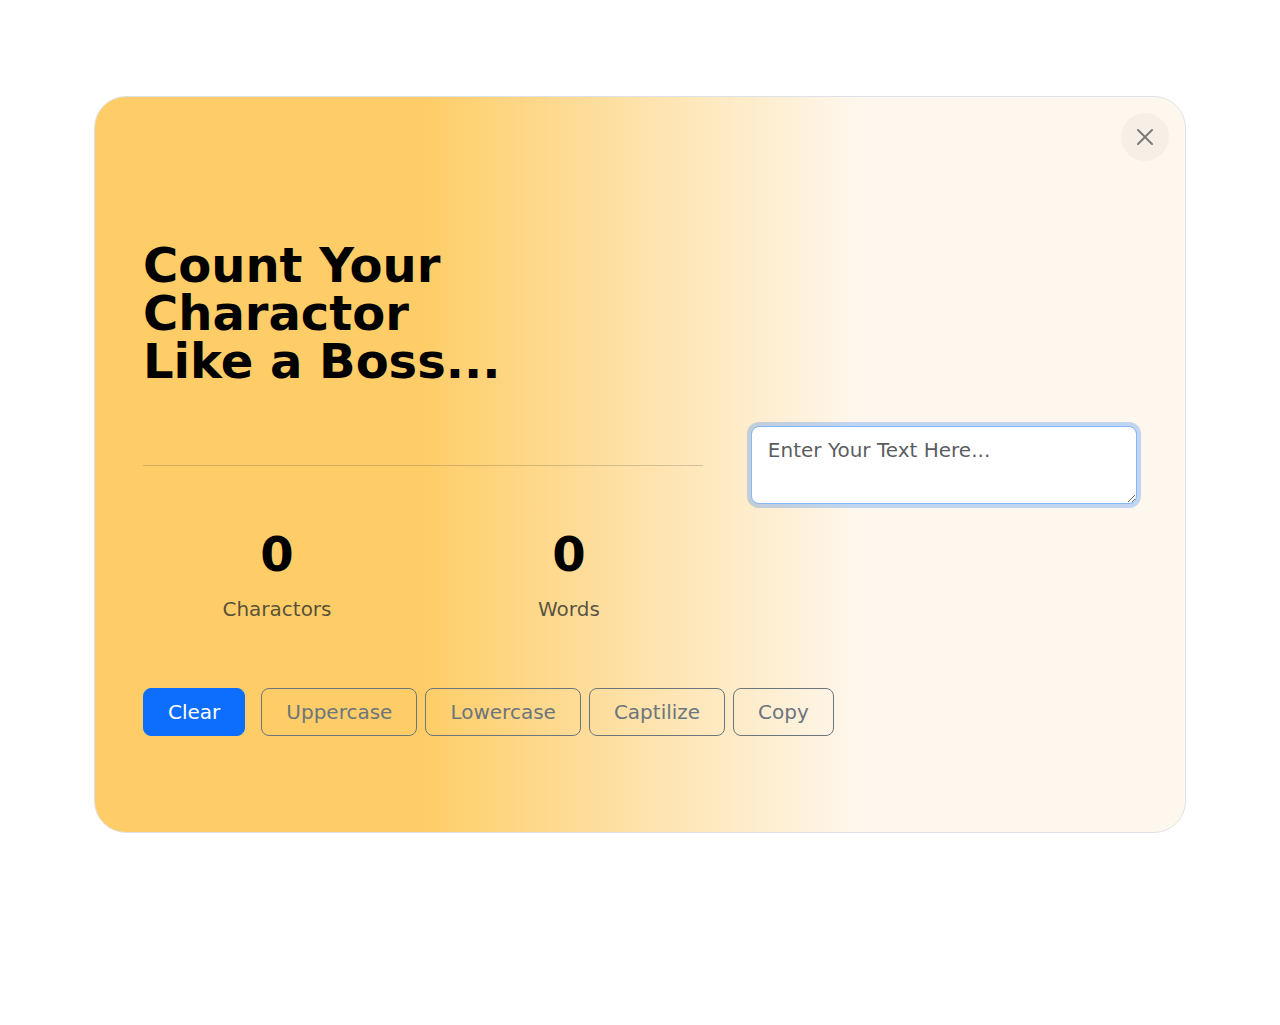
<file: counter/counter.html>
<!DOCTYPE html>
<html lang="en">

<head>
    <meta charset="UTF-8">
    <meta name="viewport" content="width=device-width, initial-scale=1.0">
    <title>Document</title>
    <link href="../assets/css/bootstrap.min.css" rel="stylesheet">
    <link href="../assets/css/style.css" rel="stylesheet">
</head>

<body>
    <div class="container my-5 col-xxl-10 px-4 py-5">
        <div class="position-relative p-5 text-center text-muted bg-body border border-dashed rounded-5 dd">
            <a type="button" href="https://nandakishore695.github.io/portfolio_javascript_yellow_black/" class="position-absolute top-0 end-0 p-3 m-3 btn-close bg-secondary bg-opacity-10 rounded-pill" aria-label="Close"></a>
            <div class="row flex-lg-row-reverse align-items-center g-5 py-lg-5">
                <div class="col-10 col-sm-8 col-lg-5">
                    <textarea type="text" class="form-control form-control-lg" placeholder="Enter Your Text Here..." id="wordCount"
                        aria-label=".form-control-lg example" autocomplete="off"></textarea>
                </div>
                <div class="col-lg-7">
                    <div class="py-lg-5">
                    <h1 class="display-5 fw-bold text-body-emphasis lh-1 mb-3 text-start">Count Your Charactor <br> Like a
                        Boss...</h1>
                        </div>
                    <hr>
                    <div class="row py-lg-5">
                        <div class="col">
                            <h2 class="display-5 fw-bold text-body-emphasis lh-1 mb-3 text-center" id="charactorsNumber">0</h2>
                            <p class="lead">Charactors 
                            </p>
                        </div>
                        <div class="col">
                            <h2 class="display-5 fw-bold text-body-emphasis lh-1 mb-3 text-center" id="wordNumber">0</h2>
                            <p class="lead">Words 
                            </p>
                        </div>
                        <!-- <div class="col">
                            <h2 class="display-5 fw-bold text-body-emphasis lh-1 mb-3 text-center" id="paragraphsNumber">0</h2>
                            <p class="lead">Paragraphs  
                            </p>
                        </div> -->

                    </div>

                    
                    <div class="d-grid gap-2 d-md-flex justify-content-md-start"> 
                        <button type="button" class="btn btn-primary btn-lg px-4 me-md-2" id="clearButton">Clear</button>
                        <button type="button" class="btn btn-outline-secondary btn-lg px-4" id="upperCaseButton">Uppercase</button> 
                        <button type="button" class="btn btn-outline-secondary btn-lg px-4" id="lowerCaseButton">Lowercase</button> 
                        <button type="button" class="btn btn-outline-secondary btn-lg px-4" id="captilizeButton">Captilize</button> 
                        <button type="button" class="btn btn-outline-secondary btn-lg px-4" id="copyButton">Copy</button> 
                        </div>
                </div>

            </div>
        </div>
    </div>

    <div class="container col-xxl-8 px-4 py-5">

    </div>
    <script src="../assets/js/bootstrap.bundle.min.js"></script>
    <script src="../counter/counter.js"></script>
</body>

</html>
</file>
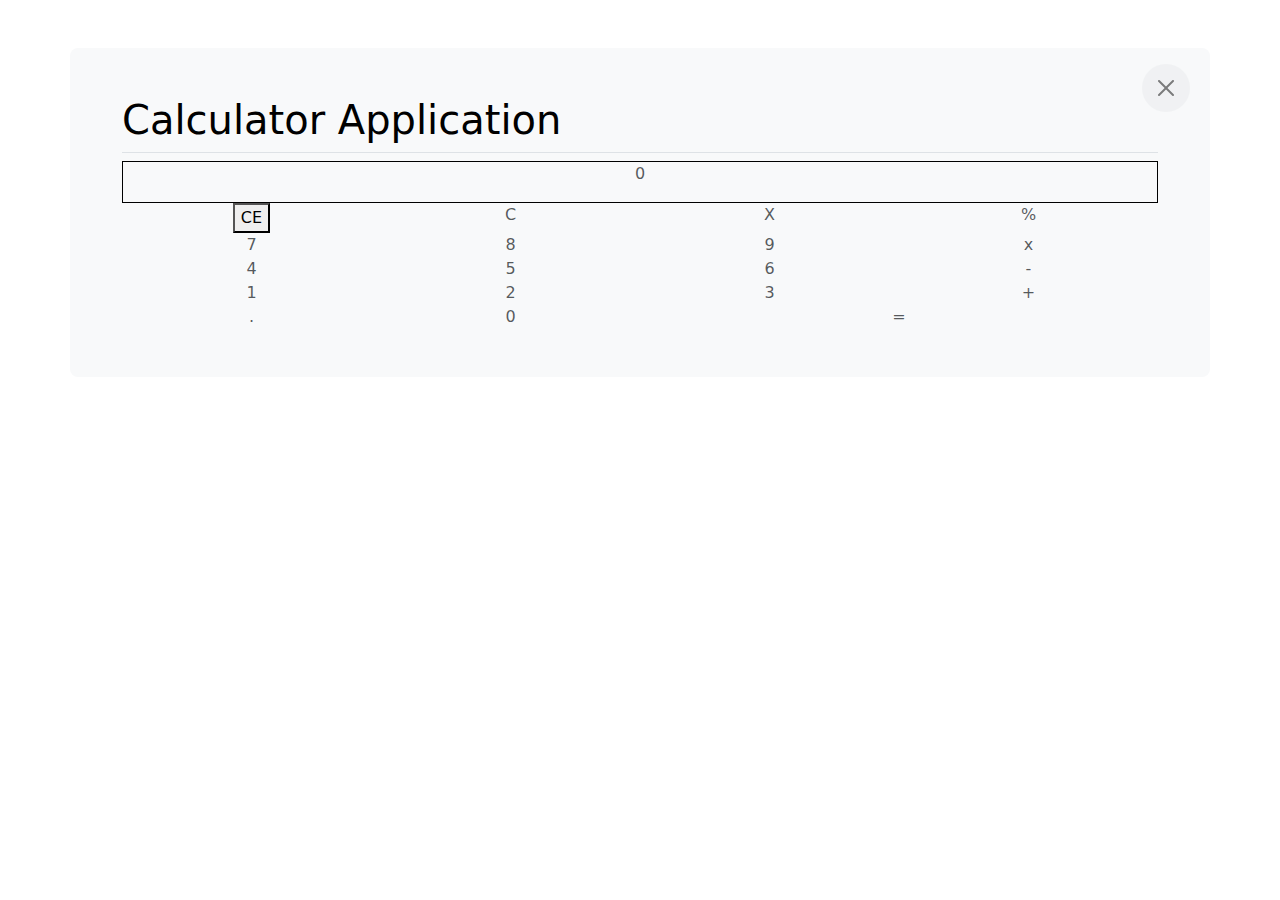
<file: projects_javascript/calculator/calculator.html>
<!DOCTYPE html>
<html lang="en">

<head>
    <meta charset="UTF-8">
    <meta name="viewport" content="width=device-width, initial-scale=1.0" />
    <meta name="author" content="Vishwanath Nandakishore" />
    <meta name="description"
        content="Front-end developer skilled in HTML, CSS, Bootstrap & JavaScript, building fast, responsive, SEO-friendly websites." />
    <link rel="shortcut icon" href="../../images/javascript_favicon.png" type="image/x-icon">
    <title>Web Calculator</title>
    <link href="../../assets/css/bootstrap.min.css" rel="stylesheet">
    <link href="../../assets/css/style.css" rel="stylesheet">
</head>

<body>
    <div class="container px-1  bg-light mt-5 rounded-3" id="featured-3">
        <div class="position-relative p-5 text-muted">
            <a type="button" href="https://nandakishore695.github.io/portfolio_javascript_yellow_black/"
                class="position-absolute top-0 end-0 p-3 m-3 btn-close bg-secondary bg-opacity-10 rounded-pill"
                aria-label="Close" data-bs-toggle="tooltip" data-bs-placement="top"
                data-bs-title="Back To Portfolio"></a>
            <h1 class="pb-2 border-bottom text-black">Calculator Application</h1>
            <div class="container text-center">
                <div class="row">
                    <div class="col-12 border border-black">
                    <p>0</p>
                    </div>
                    <div class="col-3">
                       <button>CE</button>
                    </div>
                    <div class="col-3">
                        C
                    </div>
                     <div class="col-3">
                        X
                    </div>
                    <div class="col-3">
                        %
                    </div>

                     <div class="col-3">
                        7
                    </div>
                    <div class="col-3">
                        8
                    </div>
                     <div class="col-3">
                        9
                    </div>
                    <div class="col-3">
                        x
                    </div>

                    <div class="col-3">
                        4
                    </div>
                    <div class="col-3">
                        5
                    </div>
                     <div class="col-3">
                        6
                    </div>
                    <div class="col-3">
                        -
                    </div>

                    <div class="col-3">
                        1
                    </div>
                    <div class="col-3">
                        2
                    </div>
                     <div class="col-3">
                        3
                    </div>
                    <div class="col-3">
                        +
                    </div>

                    <div class="col-3">
                        .
                    </div>
                    <div class="col-3">
                        0
                    </div>
                     <div class="col-6">
                        =
                    </div>
                
                </div>
            </div>

        </div>
    </div>
    <script src="../../assets/js/bootstrap.bundle.min.js"></script>
    <script src="./calculator.js"></script>
</body>

</html>
</file>
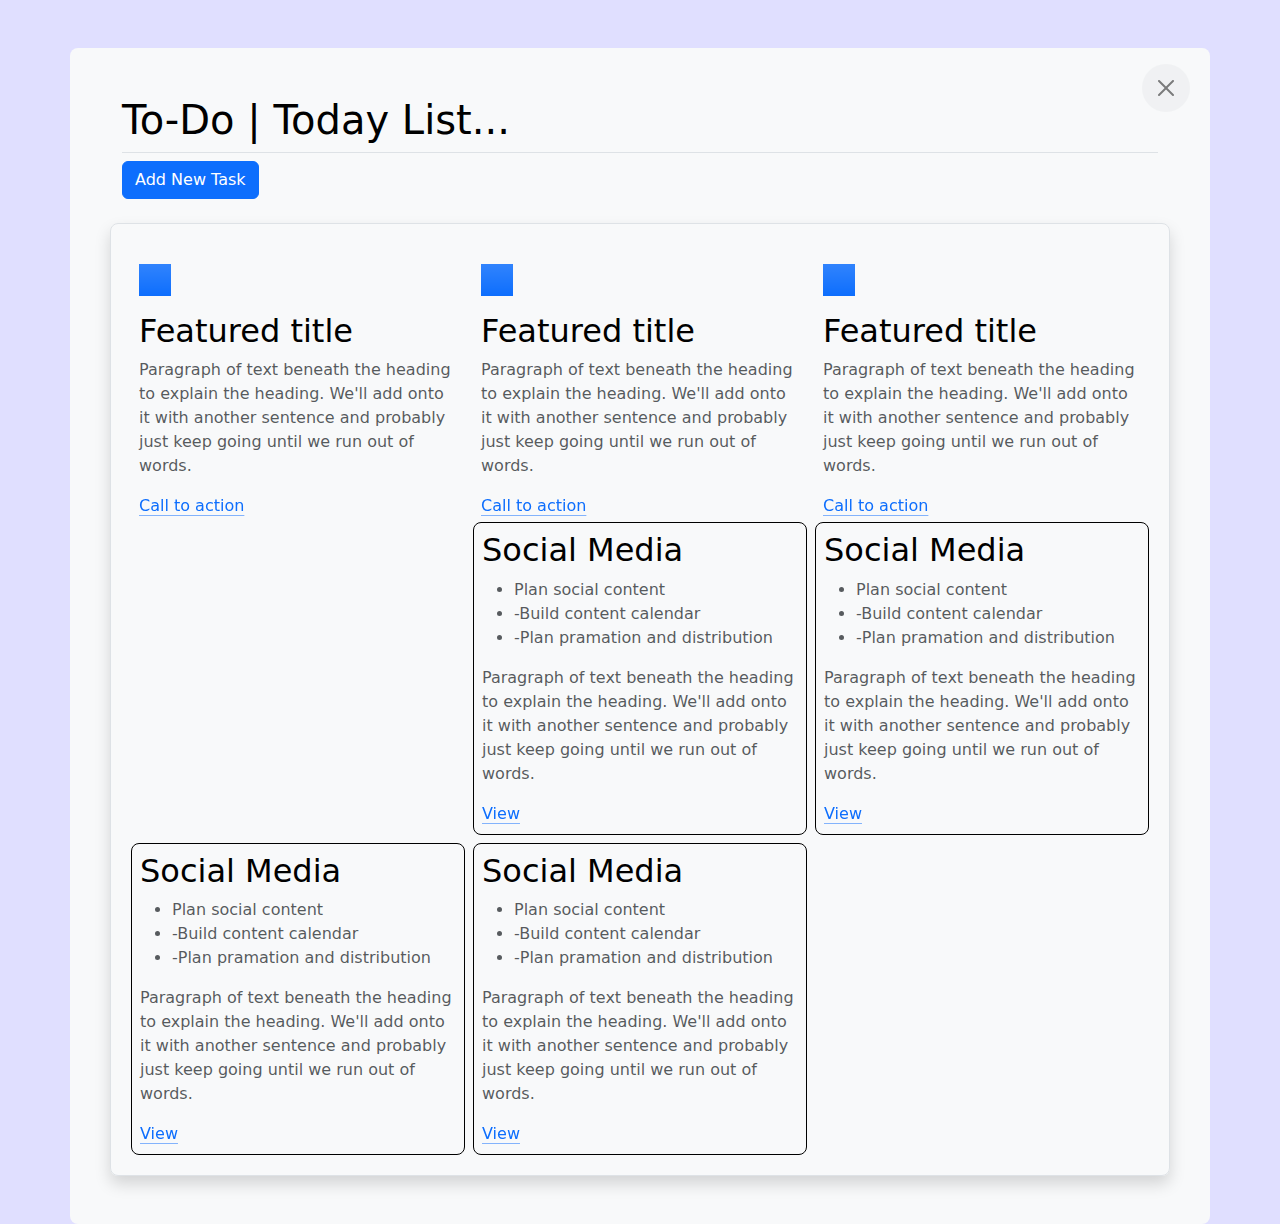
<file: projects_javascript/todo_task/todo.html>
<!DOCTYPE html>
<html lang="en">

<head>
    <meta charset="UTF-8" />
    <meta name="viewport" content="width=device-width, initial-scale=1.0" />
    <meta name="author" content="Vishwanath Nandakishore" />
    <meta name="description"
        content="Front-end developer skilled in HTML, CSS, Bootstrap & JavaScript, building fast, responsive, SEO-friendly websites." />
    <link rel="shortcut icon" href="../../images/javascript_favicon.png" type="image/x-icon" />
    <title>Todo | Today</title>
    <link href="../../assets/css/bootstrap.min.css" rel="stylesheet" />
    <link href="../../assets/css/style.css" rel="stylesheet" />
</head>

<body style="background-color: #e0dfff">
    <div class="container px-1 bg-light mt-5 rounded-3" id="featured-3">
        <div class="position-relative p-5 text-muted">
            <a type="button" href="https://nandakishore695.github.io/portfolio_javascript_yellow_black/"
                class="position-absolute top-0 end-0 p-3 m-3 btn-close bg-secondary bg-opacity-10 rounded-pill"
                aria-label="Close" data-bs-toggle="tooltip" data-bs-placement="top"
                data-bs-title="Back To Portfolio"></a>
            <h1 class="pb-2 border-bottom text-black">To-Do | Today List...</h1>
            <button type="button" class="btn btn-primary" id="addModel" data-bs-toggle="modal"
                data-bs-target="#todoListAddTask">Add New Task</button>
            <div class="row g-4 mt-4 row-cols-1 row-cols-lg-3 border border-1 rounded-3 p-3 shadow ">
                <div class="feature col-3 ">
                    <div
                        class="feature-icon d-inline-flex align-items-center justify-content-center text-bg-primary bg-gradient fs-2 mb-3">
                        <svg class="bi" width="1em" height="1em" aria-hidden="true">
                            <use xlink:href="#collection"></use>
                        </svg> </div>
                    <h3 class="fs-2 text-body-emphasis">Featured title</h3>
                    <p>Paragraph of text beneath the heading to explain the heading. We'll add onto it with another
                        sentence and probably just keep going until we run out of words.</p> <a href="#"
                        class="icon-link">
                        Call to action
                        <svg class="bi" aria-hidden="true">
                            <use xlink:href="#chevron-right"></use>
                        </svg> </a>
                </div>
                    <div class="feature col-3 ">
                    <div
                        class="feature-icon d-inline-flex align-items-center justify-content-center text-bg-primary bg-gradient fs-2 mb-3">
                        <svg class="bi" width="1em" height="1em" aria-hidden="true">
                            <use xlink:href="#collection"></use>
                        </svg> </div>
                    <h3 class="fs-2 text-body-emphasis">Featured title</h3>
                    <p>Paragraph of text beneath the heading to explain the heading. We'll add onto it with another
                        sentence and probably just keep going until we run out of words.</p> <a href="#"
                        class="icon-link">
                        Call to action
                        <svg class="bi" aria-hidden="true">
                            <use xlink:href="#chevron-right"></use>
                        </svg> </a>
                </div>
                <div class="feature col-3 ">
                    <div
                        class="feature-icon d-inline-flex align-items-center justify-content-center text-bg-primary bg-gradient fs-2 mb-3">
                        <svg class="bi" width="1em" height="1em" aria-hidden="true">
                            <use xlink:href="#collection"></use>
                        </svg> </div>
                    <h3 class="fs-2 text-body-emphasis">Featured title</h3>
                    <p>Paragraph of text beneath the heading to explain the heading. We'll add onto it with another
                        sentence and probably just keep going until we run out of words.</p> <a href="#"
                        class="icon-link">
                        Call to action
                        <svg class="bi" aria-hidden="true">
                            <use xlink:href="#chevron-right"></use>
                        </svg> </a>
                </div>
                <span id="output"></span>

                <div class="feature col-3 mt-0 p-1">
                    <div class="border border-black rounded-3 p-2">
                        <h2 class="fs-2 text-body-emphasis">Social Media</h2>
                        <ul>
                            <li>Plan social content</li>
                            <li>-Build content calendar</li>
                            <li>-Plan pramation and distribution</li>
                        </ul>
                        <p>
                            Paragraph of text beneath the heading to explain the heading.
                            We'll add onto it with another sentence and probably just keep
                            going until we run out of words.
                        </p>
                        <a href="#" class="icon-link" data-bs-toggle="modal" data-bs-target="#todoListModal">
                            View
                            <svg class="bi" aria-hidden="true">
                                <use xlink:href="#chevron-right"></use>
                            </svg>
                        </a>
                    </div>
                </div>
                <div class="feature col-3 mt-0 p-1">
                    <div class="border border-black rounded-3 p-2">
                        <h2 class="fs-2 text-body-emphasis">Social Media</h2>
                        <ul>
                            <li>Plan social content</li>
                            <li>-Build content calendar</li>
                            <li>-Plan pramation and distribution</li>
                        </ul>
                        <p>
                            Paragraph of text beneath the heading to explain the heading.
                            We'll add onto it with another sentence and probably just keep
                            going until we run out of words.
                        </p>
                        <a href="#" class="icon-link" data-bs-toggle="modal" data-bs-target="#todoListModal">
                            View
                            <svg class="bi" aria-hidden="true">
                                <use xlink:href="#chevron-right"></use>
                            </svg>
                        </a>
                    </div>
                </div>
                <div class="feature col-3 mt-0 p-1">
                    <div class="border border-black rounded-3 p-2">
                        <h2 class="fs-2 text-body-emphasis">Social Media</h2>
                        <ul>
                            <li>Plan social content</li>
                            <li>-Build content calendar</li>
                            <li>-Plan pramation and distribution</li>
                        </ul>
                        <p>
                            Paragraph of text beneath the heading to explain the heading.
                            We'll add onto it with another sentence and probably just keep
                            going until we run out of words.
                        </p>
                        <a href="#" class="icon-link" data-bs-toggle="modal" data-bs-target="#todoListModal">
                            View
                            <svg class="bi" aria-hidden="true">
                                <use xlink:href="#chevron-right"></use>
                            </svg>
                        </a>
                    </div>
                </div>
                <div class="feature col-3 mt-0 p-1">
                    <div class="border border-black rounded-3 p-2">
                        <h2 class="fs-2 text-body-emphasis">Social Media</h2>
                        <ul>
                            <li>Plan social content</li>
                            <li>-Build content calendar</li>
                            <li>-Plan pramation and distribution</li>
                        </ul>
                        <p>
                            Paragraph of text beneath the heading to explain the heading.
                            We'll add onto it with another sentence and probably just keep
                            going until we run out of words.
                        </p>
                        <a href="#" class="icon-link" data-bs-toggle="modal" data-bs-target="#todoListModal">
                            View
                            <svg class="bi" aria-hidden="true">
                                <use xlink:href="#chevron-right"></use>
                            </svg>
                        </a>
                    </div>
                </div>


                <!-- Modal Edit and Delete-->
                <div class="modal fade" id="todoListModal" tabindex="-1" aria-labelledby="exampleModalLabel"
                    data-bs-backdrop="static" data-bs-keyboard="false" aria-hidden="true">
                    <div class="modal-dialog modal-dialog modal-dialog-centered">
                        <div class="modal-content">
                            <div class="modal-header">
                                <h1 class="modal-title fs-5" id="exampleModalLabel">
                                    Modal title
                                </h1>
                                <button type="button" class="btn-close" data-bs-dismiss="modal"
                                    aria-label="Close"></button>
                            </div>
                            <div class="modal-body">...</div>
                            <div class="modal-footer">
                                <button type="button" class="btn btn-danger" data-bs-dismiss="modal">
                                    Delete
                                </button>
                                <button type="button" class="btn btn-primary"
                                    style="background-color: #f7c01d; border: #f7c01d 1px solid">
                                    Edit
                                </button>
                            </div>
                        </div>
                    </div>
                </div>

                <!-- Modal Add Task-->
                <div class="modal fade" id="todoListAddTask" tabindex="-1" aria-labelledby="exampleModalLabel"
                    data-bs-backdrop="static" data-bs-keyboard="false" aria-hidden="true">
                    <div class="modal-dialog modal-dialog modal-dialog-centered">
                        <div class="modal-content">
                            <div class="modal-header">
                                <h1 class="modal-title fs-5" id="exampleModalLabel">
                                    Add New Task
                                </h1>
                                <button type="button" class="btn-close" data-bs-dismiss="modal"
                                    aria-label="Close"></button>
                            </div>
                            <div class="modal-body">
                                <form class="row">
                                    <div class="col-6 mb-3">
                                        <label for="recipient-name" class="col-form-label">Title:</label>
                                        <input type="text" class="form-control" id="todoTitle" />
                                    </div>
                                    <div class="col-6 mb-3">
                                        <label for="message-text" class="col-form-label">Date:</label>
                                        <input type="date" class="form-control" id="todoDate" />
                                    </div>


                                    <div class="mb-3">
                                        <label for="message-text" class="col-form-label">Priority:</label>
                                        <div class="">
                                            <div class="form-check form-check-inline">
                                                <input class="form-check-input" type="radio" name="levelWork"
                                                    id="inlineRadio1" value="extreme">
                                                <label class="form-check-label" for="inlineRadio1">Extreme:</label>
                                            </div>
                                            <div class="form-check form-check-inline">
                                                <input class="form-check-input" type="radio" name="levelWork"
                                                    id="inlineRadio2" value="moderate">
                                                <label class="form-check-label" for="inlineRadio2">Moderate:</label>
                                            </div>
                                            <div class="form-check form-check-inline">
                                                <input class="form-check-input" type="radio" name="levelWork"
                                                    id="inlineRadio3" value="low">
                                                <label class="form-check-label" for="inlineRadio3">Low:</label>
                                            </div>
                                        </div>
                                    </div>
                                    <div class="col-12">
                                        <label for="message-text" class="col-form-label">Task Description:</label>
                                        <textarea type="text" class="form-control" style="height: 200px"
                                            id="todoDescription"></textarea>
                                    </div>
                                </form>
                            </div>
                            <div class="modal-footer">
                                <button type="submit" class="btn text-black border border-white"
                                    style="background-color: #e0dfff" id="todoCreate">
                                    Save
                                </button>
                            </div>
                        </div>
                    </div>
                </div>
            </div>
        </div>
        <script src="../../assets/js/bootstrap.bundle.min.js"></script>
        <script src="./todo.js"></script>
</body>

</html>
</file>
<file: assets/css/style.css>
.dd{background: linear-gradient(to left, #FEF7ED 30%, #FECD67 70%);}

@media (max-width: 600px) {
    .dd{ background: linear-gradient(to top, #FEF7ED 30%, #FECD67 70%);}
}
</file>
